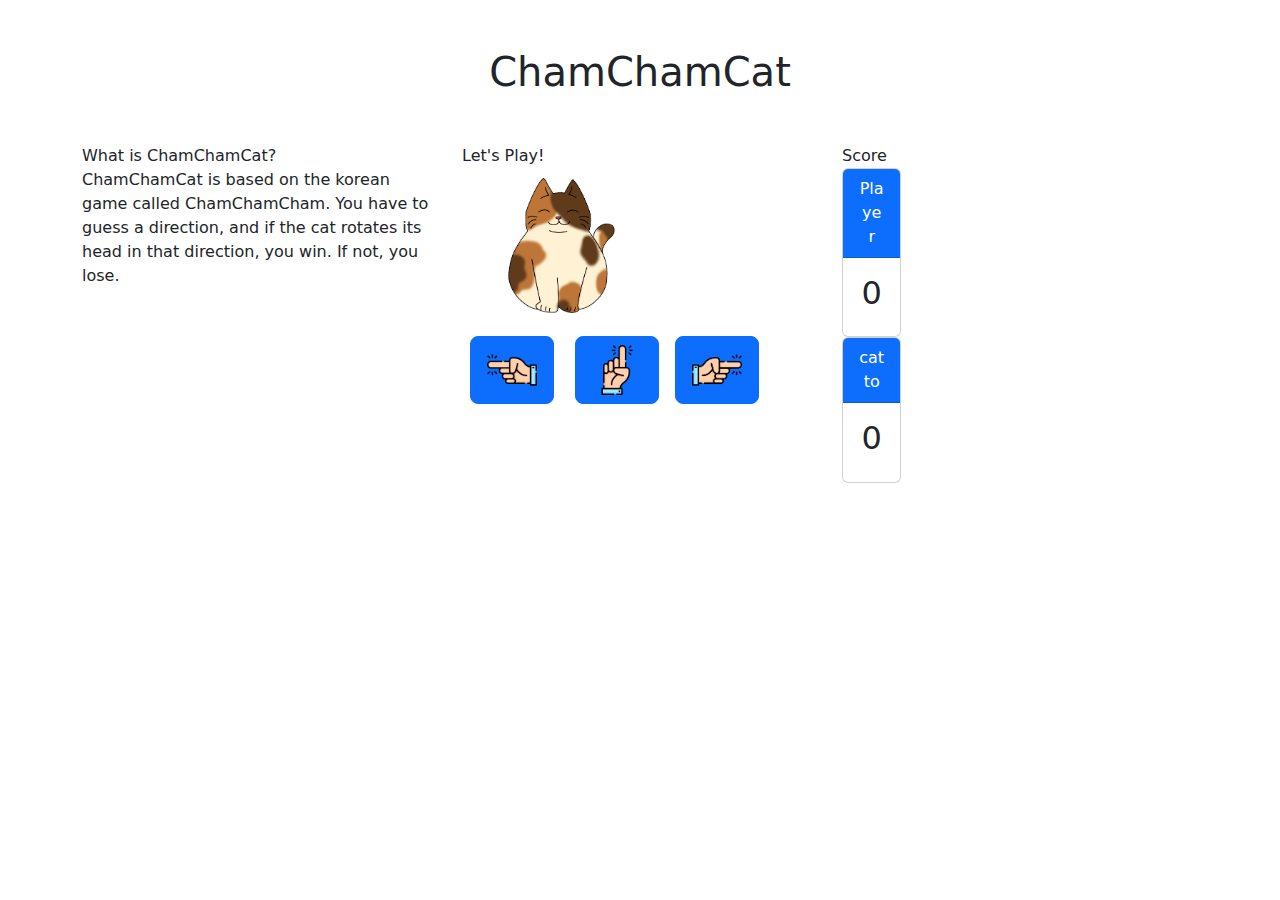
<file: index3.html>
<!DOCTYPE html>
<html lang="en">

<head>
    <meta charset="UTF-8">
    <meta name="viewport" content="width=device-width, initial-scale=1.0">
    <link href="https://cdn.jsdelivr.net/npm/bootstrap@5.3.1/dist/css/bootstrap.min.css" rel="stylesheet">
    <script src="https://cdn.jsdelivr.net/npm/bootstrap@5.3.1/dist/js/bootstrap.bundle.min.js" defer></script>
    <title>ChamChamCat</title>
</head>

<body>
    <div class="container">
      <h1 class="text-center my-5">ChamChamCat</h1>

      <div class="row justify-content-center">
          <div class="col-md-4">
            <div class="title">What is ChamChamCat?</div>
            <div class="description">ChamChamCat is based on the korean game called ChamChamCham. You have to guess a direction, and if the cat rotates its head in that direction, you win. If not, you lose.</div>
          </div>
          
          <div class="col-md-4">
            <div class="title">Let's Play!</div>
            <div class="cat">
              <img src="assets/cat/2-removebg-preview.png" alt="cat" width="200">
              <div class="directions">
                <button class="btn btn-lg btn-primary mx-2 my-2 " id="left">
                  <img src="assets/hand/left.png" alt="left" width="50">
                </button>

                <button class="btn btn-lg btn-primary mx-2 my-2 " id="up">
                  <img src="assets/hand/up.png" alt="right" width="50">

                <button class="btn btn-lg btn-primary mx-2 my-2 " id="right">
                  <img src="assets/hand/right.png" alt="right" width="50">
                </button>
              </div>
          </div>
          </div>
        
          <div class="col-md-4">
            <div class="title">Score</div>
              <div class="col-md-2">
                <div class="card">
                  <div class="card-header bg-primary text-white text-center">
                    Player
                  </div>
                  <div class="card-body text-center">
                    <h2 id="player-score">0</h2>
                </div>
                </div>
              </div>
              <div class="col-md-2">
                <div class="card">
                  <div class="card-header bg-primary text-white text-center">
                    catto
                  </div>
                  <div class="card-body text-center">
                    <h2 id="cat-score">0</h2>
                </div>
                </div>
              </div>
            </div>
          </div>

      </div>

    </div>

</body>
</file>
